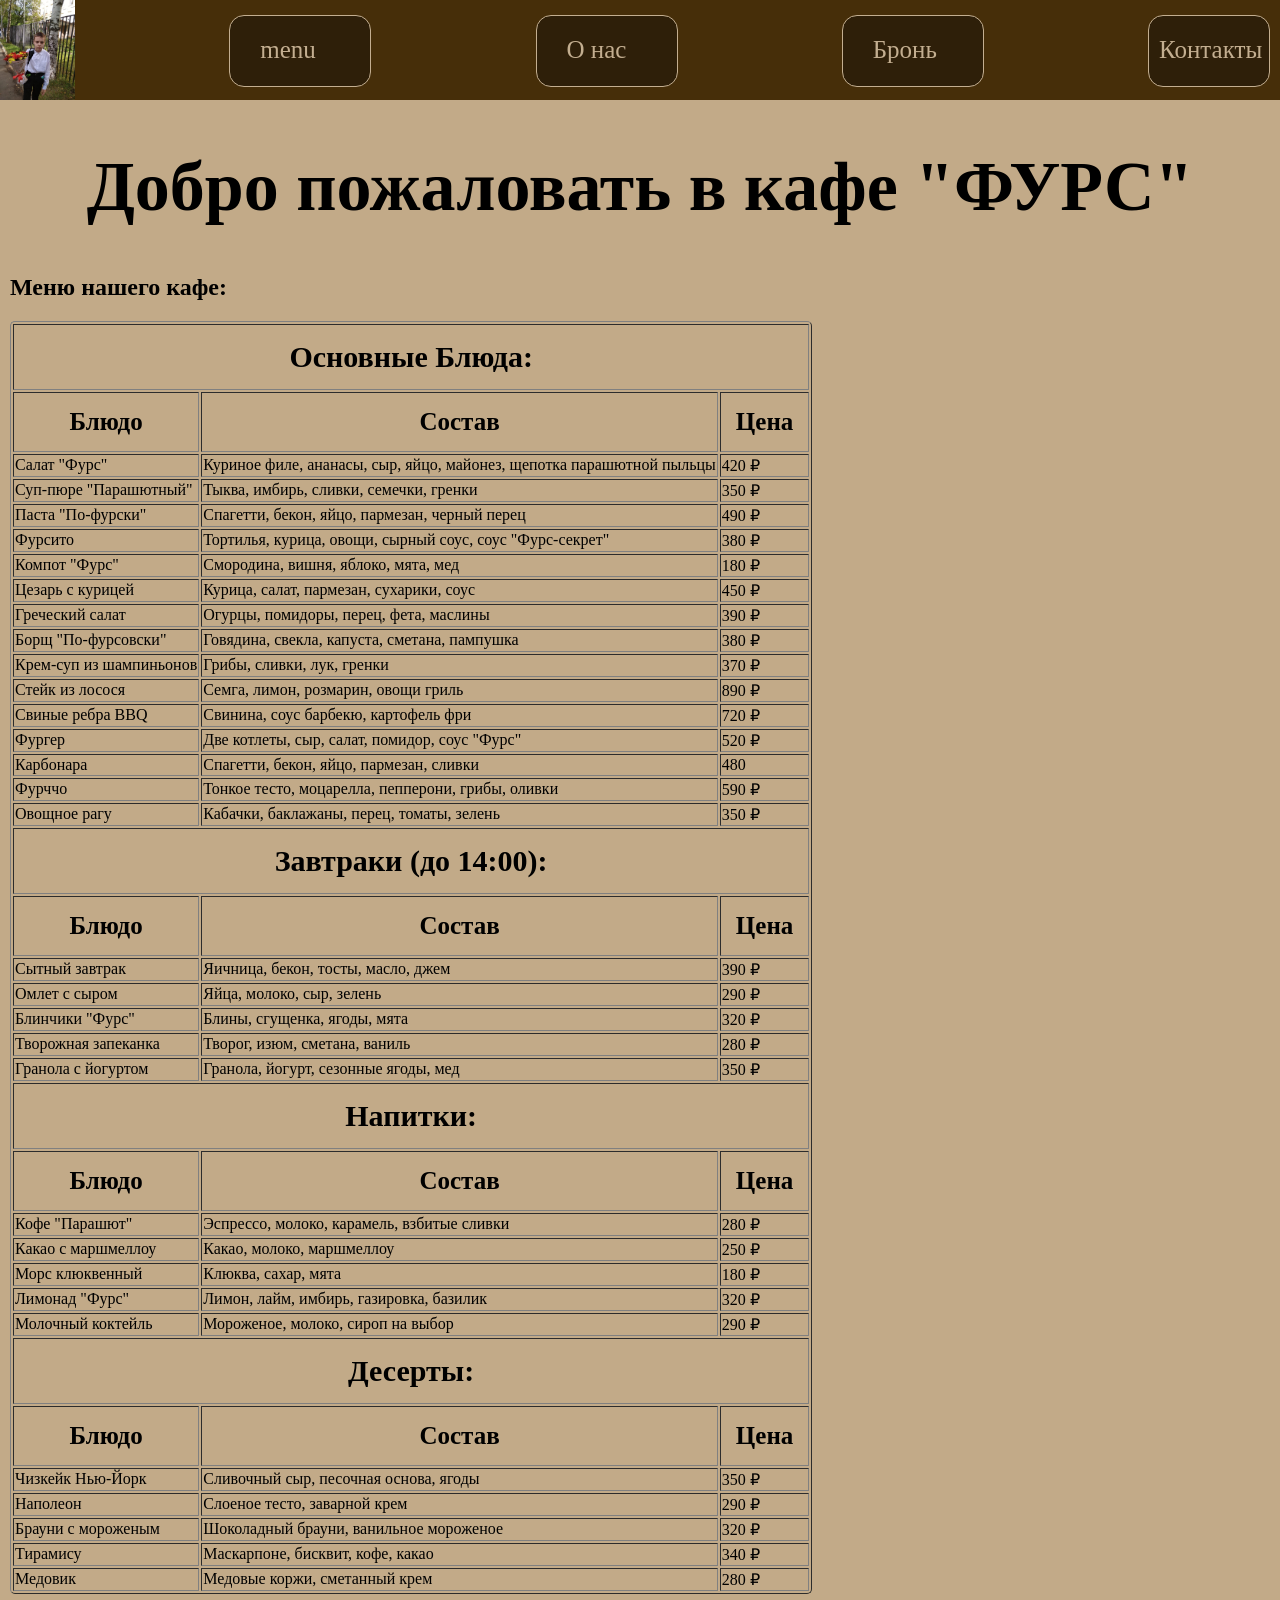
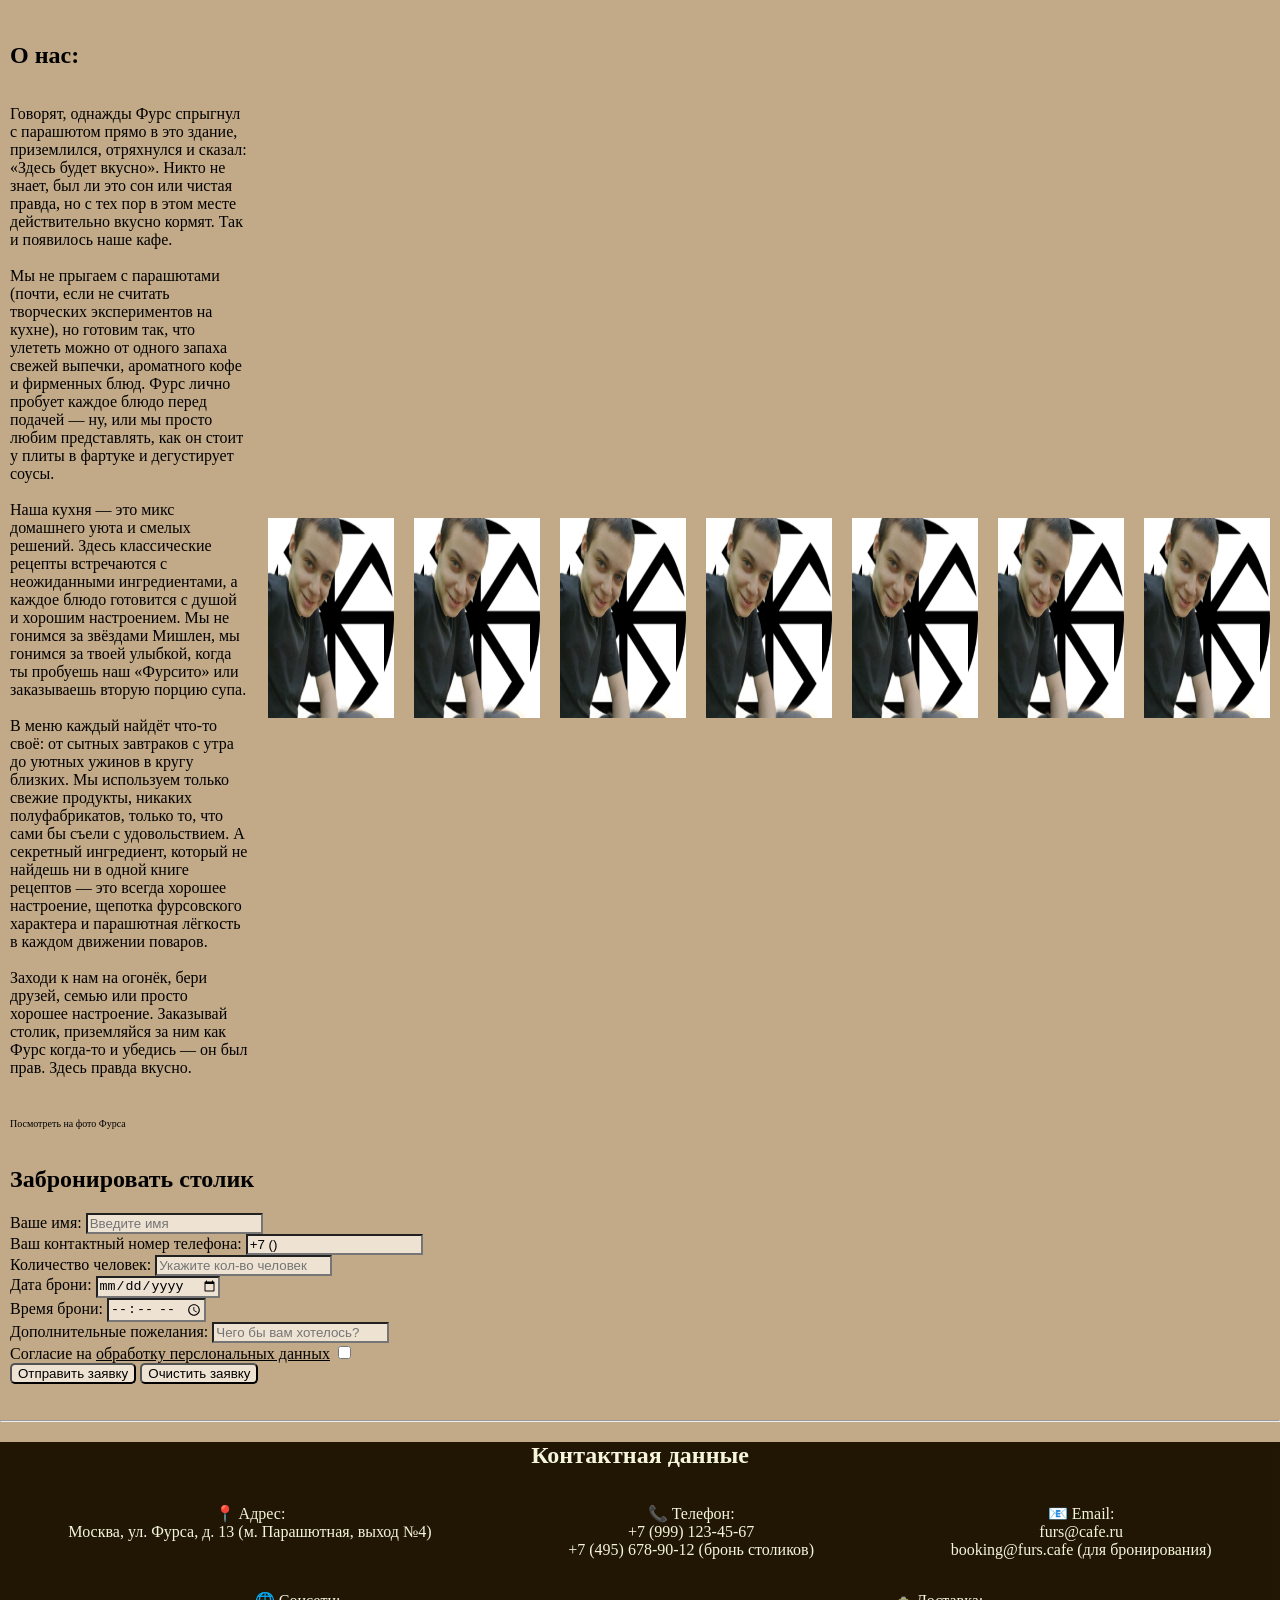
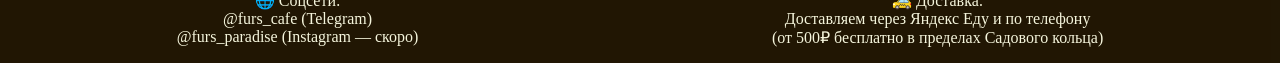
<file: index.html>
<!DOCTYPE html>
<html lang="ru">
<head>
    <meta charset="UTF-8">
    <meta name="viewport" content="width=device-width, initial-scale=1.0">
    <title>кафе Фурса</title>
    <link rel="stylesheet" href="static/styles/style.css">
</head>
<body>
    <header>
        <img src="static/images/logo.jpg" alt="logo" weight="100px" height="100px">
        <a href="#Menu">menu</a>
        <a href="#AboutUs">О нас</a>
        <a href="#Reservations">Бронь</a>
        <a href="#Contacts" id="ContactButton">Контакты</a>
    </header>
    <main>
        <h1>Добро пожаловать в кафе "ФУРС"</h1>
        <div class="menu">
            <section id="Menu"></section>
            <h2>Меню нашего кафе:</h2>
            <table border="1">
                <thead align="center">
                    
                </thead>
                <tbody>
                    <tr>
                        <th colspan="3" class="chapter">Основные Блюда:</th>
                    </tr>
                    <tr class="sell">
                        <th>Блюдо</th>
                        <th>Состав</th>
                        <th>Цена</th>
                    </tr>
                    <tr>
                        <td>Салат "Фурс"</td>
                        <td>Куриное филе, ананасы, сыр, яйцо, майонез, щепотка парашютной пыльцы</td>
                        <td>420 ₽</td>
                    </tr>
                      <tr>
                        <td>Суп-пюре "Парашютный"</td>
                        <td>Тыква, имбирь, сливки, семечки, гренки</td>
                        <td>350 ₽</td>
                    </tr>
                      <tr>
                        <td>Паста "По-фурски"</td>
                        <td>Спагетти, бекон, яйцо, пармезан, черный перец</td>
                        <td>490 ₽</td>
                    </tr>
                      <tr>
                        <td>Фурсито</td>
                        <td>Тортилья, курица, овощи, сырный соус, соус "Фурс-секрет"</td>
                        <td>380 ₽</td>
                    </tr>
                      <tr>
                        <td>Компот "Фурс"</td>
                        <td>Смородина, вишня, яблоко, мята, мед</td>
                        <td>180 ₽</td>
                    </tr>
                    <tr>
                        <td>Цезарь с курицей</td>
                        <td>Курица, салат, пармезан, сухарики, соус</td>
                        <td>450 ₽</td>
                    </tr>
                     <tr>
                        <td>Греческий салат</td>
                        <td>Огурцы, помидоры, перец, фета, маслины</td>
                        <td>390 ₽</td>
                    </tr>
                     <tr>
                        <td>Борщ "По-фурсовски"</td>
                        <td>Говядина, свекла, капуста, сметана, пампушка</td>
                        <td>380 ₽</td>
                    </tr>
                     <tr>
                        <td>Крем-суп из шампиньонов</td>
                        <td>Грибы, сливки, лук, гренки</td>
                        <td>370 ₽</td>
                    </tr>
                     <tr>
                        <td>Стейк из лосося</td>
                        <td>Семга, лимон, розмарин, овощи гриль</td>
                        <td>890 ₽</td>
                    </tr>
                     <tr>
                        <td>Свиные ребра BBQ</td>
                        <td>Свинина, соус барбекю, картофель фри</td>
                        <td>720 ₽</td>
                    </tr>
                     <tr>
                        <td>Фургер</td>
                        <td>Две котлеты, сыр, салат, помидор, соус "Фурс"</td>
                        <td>520 ₽</td>
                    </tr>
                     <tr>
                        <td>Карбонара</td>
                        <td>Спагетти, бекон, яйцо, пармезан, сливки</td>
                        <td>480 </td>
                    </tr>
                     <tr>
                        <td>Фурччо</td>
                        <td>Тонкое тесто, моцарелла, пепперони, грибы, оливки</td>
                        <td>590 ₽</td>
                    </tr>
                    <tr>
                        <td>Овощное рагу</td>
                        <td>Кабачки, баклажаны, перец, томаты, зелень</td>
                        <td>350 ₽</td>
                    </tr>
                    <tr>
                        <th colspan="3" class="chapter">Завтраки (до 14:00):</th>
                    </tr>
                    <tr class="sell">
                        <th>Блюдо</th>
                        <th>Состав</th>
                        <th>Цена</th>
                    </tr>
                     <tr>
                        <td>Сытный завтрак</td>
                        <td>Яичница, бекон, тосты, масло, джем</td>
                        <td>390 ₽</td>
                    </tr>
                    <tr>
                        <td>Омлет с сыром</td>
                        <td>Яйца, молоко, сыр, зелень</td>
                        <td>290 ₽</td>
                    </tr>
                    <tr>
                        <td>Блинчики "Фурс"</td>
                        <td>Блины, сгущенка, ягоды, мята</td>
                        <td>320 ₽</td>
                    </tr>
                    <tr>
                        <td>Творожная запеканка</td>
                        <td>Творог, изюм, сметана, ваниль</td>
                        <td>280 ₽</td>
                    </tr>
                    <tr>
                        <td>Гранола с йогуртом</td>
                        <td>Гранола, йогурт, сезонные ягоды, мед</td>
                        <td>350 ₽</td>
                    </tr>
                    <tr>
                        <th colspan="3" class="chapter">Напитки:</th>
                    </tr>
                    <tr class="sell">
                        <th>Блюдо</th>
                        <th>Состав</th>
                        <th>Цена</th>
                    </tr>
                     <tr>
                        <td>Кофе "Парашют"</td>
                        <td>Эспрессо, молоко, карамель, взбитые сливки</td>
                        <td>280 ₽</td>
                    </tr>
                     <tr>
                        <td>Какао с маршмеллоу</td>
                        <td>Какао, молоко, маршмеллоу</td>
                        <td>250 ₽</td>
                    </tr>
                     <tr>
                        <td>Морс клюквенный</td>
                        <td>Клюква, сахар, мята</td>
                        <td>180 ₽</td>
                    </tr>
                     <tr>
                        <td>Лимонад "Фурс"</td>
                        <td>Лимон, лайм, имбирь, газировка, базилик</td>
                        <td>320 ₽</td>
                    </tr>
                     <tr>
                        <td>Молочный коктейль</td>
                        <td>Мороженое, молоко, сироп на выбор</td>
                        <td>290 ₽</td>
                    </tr>
                     <tr>
                        <th colspan="3" class="chapter">Десерты:</th>
                    </tr>
                    <tr class="sell">
                        <th>Блюдо</th>
                        <th>Состав</th>
                        <th>Цена</th>
                    </tr>
                     <tr>
                        <td>Чизкейк Нью-Йорк</td>
                        <td>Сливочный сыр, песочная основа, ягоды</td>
                        <td>350 ₽</td>
                    </tr>
                    <tr>
                        <td>Наполеон</td>
                        <td>Слоеное тесто, заварной крем</td>
                        <td>290 ₽</td>
                    </tr>
                    <tr>
                        <td>Брауни с мороженым</td>
                        <td>Шоколадный брауни, ванильное мороженое</td>
                        <td>320 ₽</td>
                    </tr>
                    <tr>
                        <td>Тирамису</td>
                        <td>Маскарпоне, бисквит, кофе, какао</td>
                        <td>340 ₽</td>
                    </tr>
                    <tr>
                        <td>Медовик</td>
                        <td>Медовые коржи, сметанный крем</td>
                        <td>280 ₽</td>
                    </tr>
                </tbody>
            </table>
        </div>
        <br>
        <section id="AboutUs"></section>
        <div class="AboutUs">
            <h2>О нас:</h2>
            <div id="text">
                <p>
                    Говорят, однажды Фурс спрыгнул с парашютом
                     прямо в это здание, приземлился, отряхнулся и сказал:
                      «Здесь будет вкусно». Никто не знает, был ли это сон или чистая 
                      правда, но с тех пор в этом месте действительно вкусно кормят.
                       Так и появилось наше кафе. <br><br>

                    Мы не прыгаем с парашютами
                     (почти, если не считать творческих
                      экспериментов на кухне), но готовим так,
                       что улететь можно от одного запаха свежей выпечки,
                        ароматного кофе и фирменных блюд. Фурс лично пробует 
                        каждое блюдо перед подачей — ну, или мы просто любим представлять,
                         как он стоит у плиты в фартуке и дегустирует соусы. <br><br>

                    Наша кухня — это микс домашнего уюта и смелых решений.
                     Здесь классические рецепты встречаются с неожиданными ингредиентами,
                      а каждое блюдо готовится с душой и хорошим настроением.
                       Мы не гонимся за звёздами Мишлен, мы гонимся за твоей улыбкой, 
                       когда ты пробуешь наш «Фурсито» или заказываешь вторую порцию супа. <br> <br>

                    В меню каждый найдёт что-то своё: от сытных завтраков 
                    с утра до уютных ужинов в кругу близких. Мы используем только
                     свежие продукты, никаких полуфабрикатов, только то, что сами
                      бы съели с удовольствием. А секретный ингредиент, который не
                       найдешь ни в одной книге рецептов — это всегда хорошее настроение,
                        щепотка фурсовского характера и парашютная лёгкость в каждом движении
                         поваров. <br> <br>

                    Заходи к нам на огонёк, бери друзей, семью или просто хорошее 
                    настроение. Заказывай столик, приземляйся за ним как Фурс когда-то 
                    и убедись — он был прав. Здесь правда вкусно. <br> <br> <br>
                    <a href="fursiki.html" id="photo">Посмотреть на фото Фурса</a>
                </p>
                <img src="static/images/fursik.jpg" alt="Fursik_Photo" width="10%" height="200px">
                <img src="static/images/fursik.jpg" alt="Fursik_Photo" width="10%" height="200px">
                <img src="static/images/fursik.jpg" alt="Fursik_Photo" width="10%" height="200px">
                <img src="static/images/fursik.jpg" alt="Fursik_Photo" width="10%" height="200px">
                <img src="static/images/fursik.jpg" alt="Fursik_Photo" width="10%" height="200px">
                <img src="static/images/fursik.jpg" alt="Fursik_Photo" width="10%" height="200px">
                <img src="static/images/fursik.jpg" alt="Fursik_Photo" width="10%" height="200px">
                
              
                
            </div>
        </div>
        <section id="Reservations"></section>
        <div class="Reservations">
            <h2>Забронировать столик</h2>
            <form action="#">
                <label for="UserName">Ваше имя:</label>
                <input type="text" name="UserName" placeholder="Введите имя"> <br>
                <label for="PhoneNumber">Ваш контактный номер телефона:</label>
                <input type="text" name="PhoneNumber" placeholder="Номер телефона" maxlength="18" value="+7 ()"> <br>
                <label for="People">Количество человек:</label>
                <input type="number" name="People" placeholder="Укажите кол-во человек"> <br>
                <label for="Date">Дата брони:</label> 
                <input type="date" name="Date"> <br>
                <label for="Time">Время брони:</label>
                <input type="time" name="Time"> <br>
                <label for="Wishes">Дополнительные пожелания:</label>
                <input type="text" name="Wishes" placeholder="Чего бы вам хотелось?"> <br>
                <label for="agree">Согласие на <span id="agree">обработку перслональных данных</span></label>
                <input type="checkbox"> <br>
                <button type="submit">Отправить заявку</button> <button type="reset">Очистить заявку</button>

            </form>
            
        </div>
        <br>
        <hr>
        <section id="Contacts"></section>
        <div class="Contact">
             <h2>Контактная данные</h2>
            <div id="huyna">
                <p>
                📍 Адрес: <br>
                Москва, ул. Фурса, д. 13 (м. Парашютная, выход №4)
            </p>
            <p>
                📞 Телефон: <br>
                +7 (999) 123-45-67 <br>
                +7 (495) 678-90-12 (бронь столиков)
            </p>
            <p>
                📧 Email: <br>
                furs@cafe.ru <br>
                booking@furs.cafe (для бронирования)    
            </p>
            
            </div>
            <div id="nehuyna">
            
            <p>
                🌐 Соцсети: <br>
                @furs_cafe (Telegram) <br>
                @furs_paradise (Instagram — скоро)
            </p>
            <p>
                🚕 Доставка: <br>
                Доставляем через Яндекс Еду и по телефону<br>
                 (от 500₽ бесплатно в пределах Садового кольца)
            </p>
            </div>
           
            
        </div>
    </main>
</body>
</html>
</file>
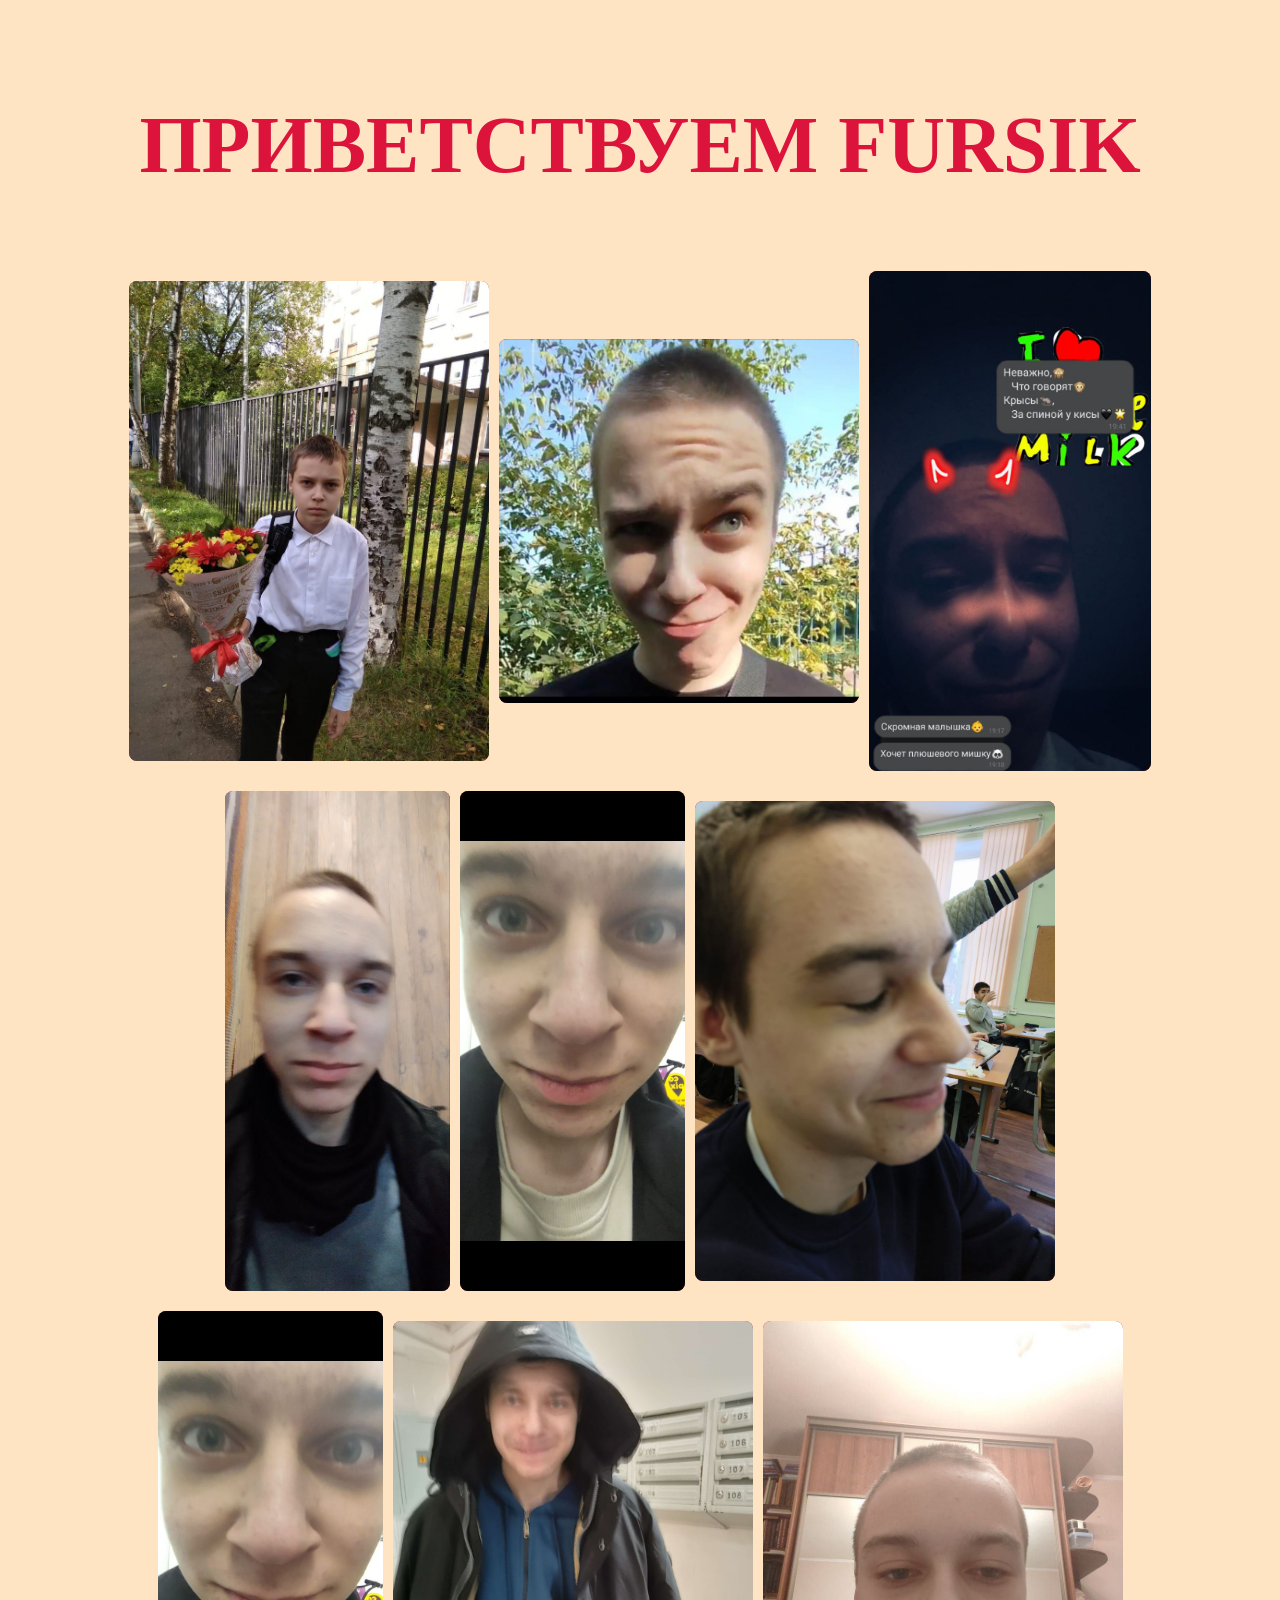
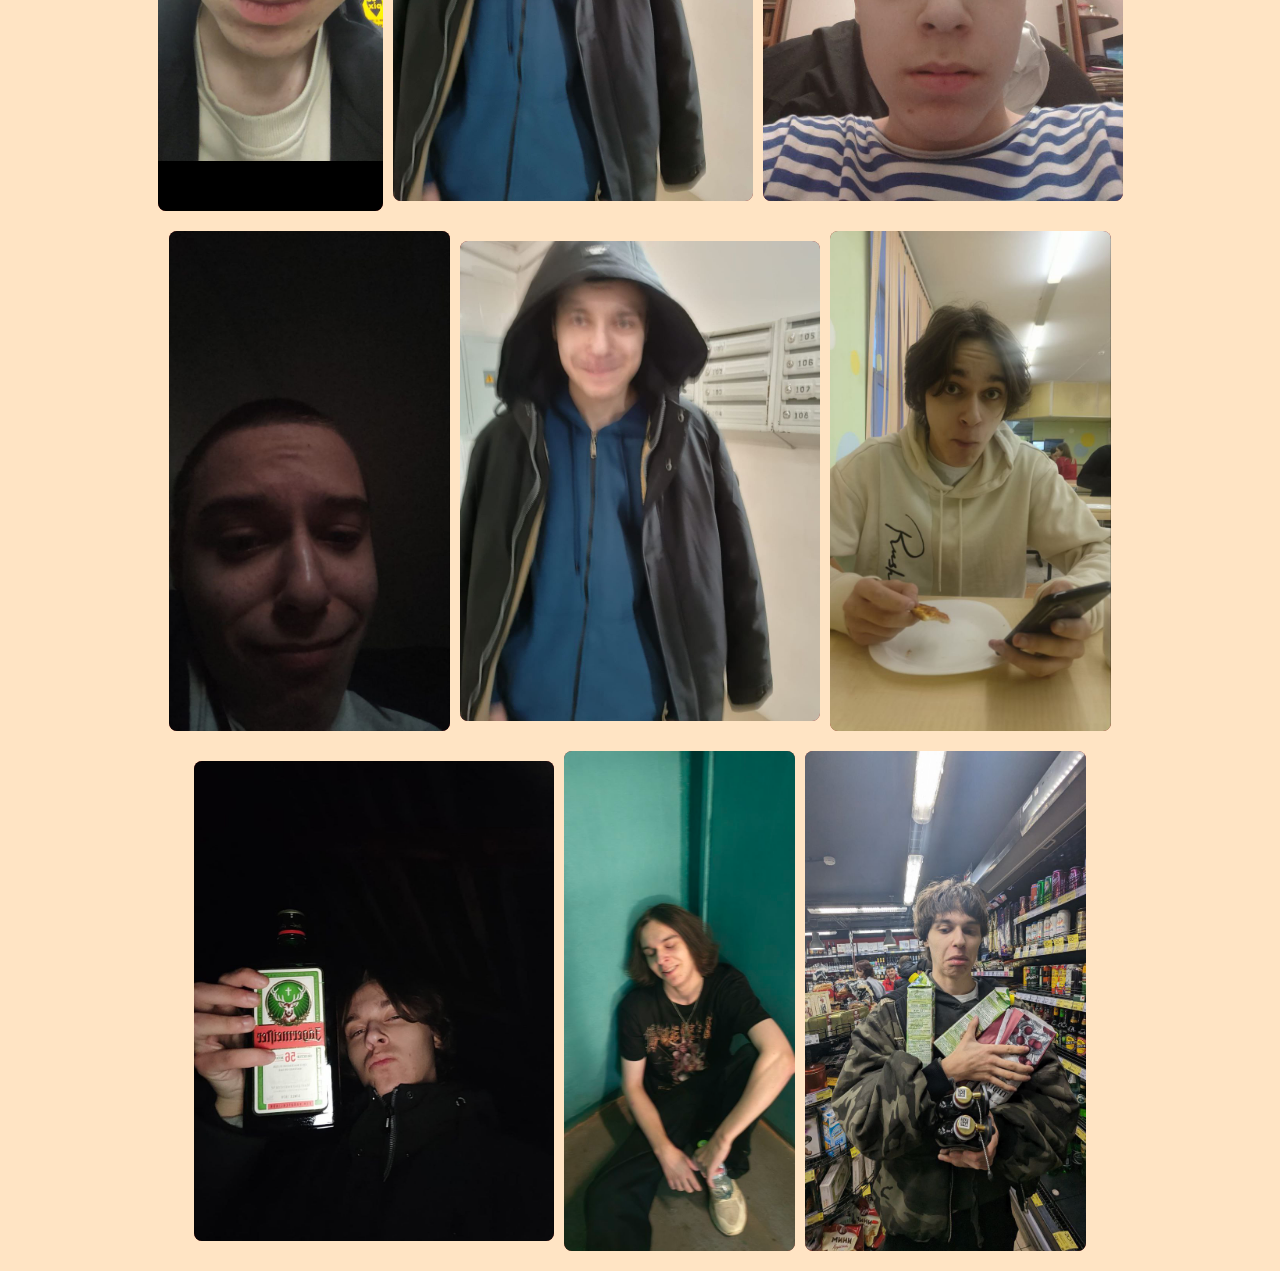
<file: fursiki.html>
<!DOCTYPE html>
<html lang="en">
<head>
    <meta charset="UTF-8">
    <meta name="viewport" content="width=device-width, initial-scale=1.0">
    <title>FursParashut</title>
    <link rel="stylesheet" href="static/styles/styleFursov.css">
</head>
<body>
    <p>ПРИВЕТСТВУЕМ FURSIK<p>
    
    <div class="gallery-container">
        <div class="photo-row">
            <img src="static/images/furs.png" alt="фурсфурсфурс">
            <img src="static/images/furs14.jpg" alt="фурсфурсфурс">
            <img src="static/images/furs13.jpg" alt="фурсфурсфурс">
        </div>
        <div class="photo-row">
            <img src="static/images/furs12.jpg" alt="фурсфурсфурс">
            <img src="static/images/furs11.jpg" alt="фурсфурсфурс">
            <img src="static/images/furs10.jpg" alt="фурсфурсфурс">
        </div>
        <div class="photo-row">
            <img src="static/images/furs9.jpg" alt="фурсфурсфурс">
            <img src="static/images/furs8.jpg" alt="фурсфурсфурс">
            <img src="static/images/furs7.jpg" alt="фурсфурсфурс">
        </div>
        <div class="photo-row">
            <img src="static/images/furs6.jpg" alt="фурсфурсфурс">
            <img src="static/images/furs5.jpg" alt="фурсфурсфурс">
            <img src="static/images/furs4.jpg" alt="фурсфурсфурс">
        </div>
        <div class="photo-row">
            <img src="static/images/furs3.jpg" alt="фурсфурсфурс">
            <img src="static/images/furs2.jpg" alt="фурсфурсфурс">
            <img src="static/images/furs1.jpg" alt="фурсфурсфурс">
        </div>
    </div>
    <!--фурсики-->   

</body>
</html>
</file>
<file: static/styles/style.css>
header {
    height: 100px;
    background-color: #462e09;
    display: flex;
    justify-content: space-between;
}
header>a {
    border-radius: 15px;
    font-size: 25px;
    padding: 20px 10px 10px 30px;
    border: 1px solid #C3AE90;
    margin: 15px 10px 30px 1px;
    color: white;
    text-decoration: none;
    color: #C3AE90;
    background-color: #2E1F09;
    width: 100px;
    height: 40px;
    
}
body {
    background-color: #c2aa88;
    margin: 0;
    padding: 0;
}
h1 {
    text-align: center;
    font-size: 70px;
}
.sell {
    padding: 15px;
    font-size: 25px;
}
.menu>table>tbody>tr>th {
    padding: 15px;
}
#text>p {
    max-width: 59%;
}
#text>img {
    max-width: 170px;
}
#text {
    display: flex; 
    gap: 20px; 
    align-items: center;
}
#ContactButton {
    padding-left: 10px;
}
#agree {
    text-decoration: underline;
}
.Contact {
    color: beige;
    text-align: center;
    background-color: rgba(30, 20, 1, 0.981);
    
}
#huyna {
    display: flex;
    justify-content: space-around;
}
#nehuyna {
    display: flex;
    justify-content: space-around;
}
.Reservations>form>input {
    background-color: #f4eadce1;
}
.Reservations>form>button {
    background-color: #f4eadce1;
    border-radius: 5px;
}
table {
    border-radius: 5px;
}
.menu, .AboutUs, .Reservations {
    margin: 10px;
}
.chapter {
    font-size: 30px;
}
#photo {
    text-decoration: none;
    color: black;
    font-size: 10px;
}
</file>
<file: static/styles/styleFursov.css>
p {
    font-weight: 10000;
    color: crimson;
    font-size: xx-large;
    font-weight: bolder;
    font-size: 500%;
}

body {
    text-align: center;
    margin: 0;
    padding: 20px;
    background-color: bisque;
}


.gallery-container {
    display: flex;
    flex-direction: column;
    align-items: center;
    gap: 20px; 
    width: 100%;
    max-width: 1200px;
    margin: 0 auto;
}


.photo-row {
    display: flex;
    justify-content: center;
    align-items: center;
    gap: 10px; 
    width: 100%;
    flex-wrap: wrap; 
}


.photo-row img {
    max-height: 500px;
    max-width: 30%; 
    width: auto;
    height: auto;
    object-fit: contain; 
    background-color: brown;
    border-radius: 8px; 
}
</file>
